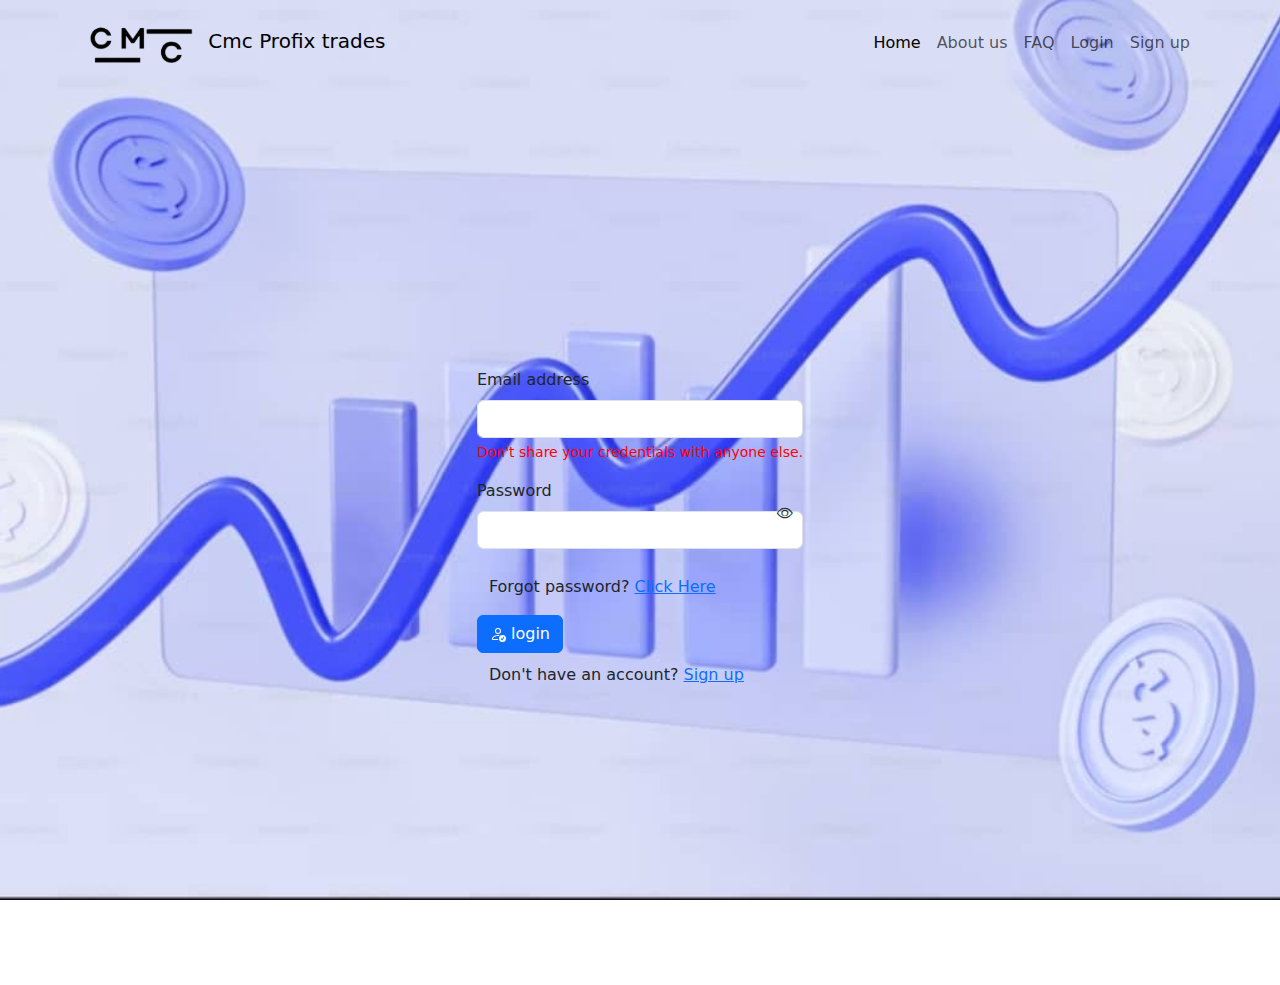
<file: login.html>
<!DOCTYPE html>
<html lang="en">
<head>
    <meta charset="UTF-8">
    <meta name="viewport" content="width=device-width, initial-scale=1.0">
    <title>log in to cmc Profix Trades</title>
    <link rel="icon" href="img/favicon.ico" type="images/x-icon">
    <link href="https://cdn.jsdelivr.net/npm/bootstrap@5.3.3/dist/css/bootstrap.min.css" rel="stylesheet" integrity="sha384-QWTKZyjpPEjISv5WaRU9OFeRpok6YctnYmDr5pNlyT2bRjXh0JMhjY6hW+ALEwIH" crossorigin="anonymous">
    <link href="https://cdn.jsdelivr.net/npm/bootstrap-icons/font/bootstrap-icons.css" rel="stylesheet">
    <style>
        body {
            background: url(img/background.jpg);
            background-size: cover;
            height: 100vh;
            width: 100vw;
            margin: 0;
            background-repeat: no-repeat;
            background-position: center;
            background-attachment: fixed;
        }
        .password-wrapper {
            position: relative;
            width: 100%;
        }
        .password-wrapper input[type="password"],
        .password-wrapper input[type="text"] {
            padding-right: 40px; /* Space for the eye icon */
        }
        .password-wrapper .toggle-password {
            position: absolute;
            top: 50%;
            right: 10px;
            transform: translateY(-50%);
            cursor: pointer;
        }
        .damn{
padding-top:10px;

        }
    </style>
</head>
<body>

    <nav class="navbar navbar-expand-lg">
        <div class="container">
            <a class="navbar-brand" href="index.html"><img src="img/cmc logo.png" style="width:120px;" alt=""> Cmc Profix trades</a>
            <button class="navbar-toggler" type="button" data-bs-toggle="collapse" data-bs-target="#navbarScroll" aria-controls="navbarScroll" aria-expanded="false" aria-label="Toggle navigation">
                <span class="navbar-toggler-icon"></span>
            </button>
            <div class="collapse navbar-collapse" id="navbarScroll">
                <ul class="navbar-nav ms-auto my-2 my-lg-0 navbar-nav-scroll" style="--bs-scroll-height: 100px;">
                    <li class="nav-item">
                        <a class="nav-link active" aria-current="page" href="index.html">Home</a>
                    </li>
                    <li class="nav-item">
                        <a class="nav-link" href="#">About us </a>
                    </li>
                    <li class="nav-item">
                        <a class="nav-link" href="#">FAQ</a>
                    </li>
                    <li class="nav-item">
                        <a class="nav-link" href="login.html">Login</a>
                    </li>
                    <li class="nav-item">
                        <a class="nav-link" href="signup.html">Sign up</a>
                    </li>
                </ul>
            </div>
        </div>
    </nav>
 
    <div class="container d-flex justify-content-center min-vh-100 align-items-center">
        <form>
            <div class="mb-3">
                <label for="exampleInputEmail1" class="form-label">Email address</label>
                <input type="email" class="form-control" id="exampleInputEmail1" aria-describedby="emailHelp">
                <div id="emailHelp" class="form-text" style="color:red;">Don't share your credentials with anyone else.</div>
            </div>
            <div class="mb-3 password-wrapper">
                <label for="exampleInputPassword1" class="form-label">Password</label>
                <input type="password" class="form-control" id="exampleInputPassword1" name="password" required>
                <i class="bi bi-eye toggle-password" onclick="togglePasswordVisibility()"></i>
            </div>
            <div class="container damn">
                <p>Forgot password? <a href="signup.html">Click Here </a></p>
                
              </div>
            <button type="submit" class="btn btn-primary"> <svg xmlns="http://www.w3.org/2000/svg" width="16" height="16" fill="currentColor" class="bi bi-person-check" viewBox="0 0 16 16">
                <path d="M12.5 16a3.5 3.5 0 1 0 0-7 3.5 3.5 0 0 0 0 7m1.679-4.493-1.335 2.226a.75.75 0 0 1-1.174.144l-.774-.773a.5.5 0 0 1 .708-.708l.547.548 1.17-1.951a.5.5 0 1 1 .858.514M11 5a3 3 0 1 1-6 0 3 3 0 0 1 6 0M8 7a2 2 0 1 0 0-4 2 2 0 0 0 0 4"/>
                <path d="M8.256 14a4.5 4.5 0 0 1-.229-1.004H3c.001-.246.154-.986.832-1.664C4.484 10.68 5.711 10 8 10q.39 0 .74.025c.226-.341.496-.65.804-.918Q8.844 9.002 8 9c-5 0-6 3-6 4s1 1 1 1z"/>
              </svg> login </button>
            <div class="container damn">
              <p>Don't have an account? <a href="signup.html">Sign up</a></p>
              
            </div>
           
        </form>
        
    </div>
    

    <script src="https://cdn.jsdelivr.net/npm/bootstrap@5.3.3/dist/js/bootstrap.bundle.min.js" integrity="sha384-YvpcrYf0tY3lHB60NNkmXc5s9fDVZLESaAA55NDzOxhy9GkcIdslK1eN7N6jIeHz" crossorigin="anonymous"></script>
    <script>
        function togglePasswordVisibility() {
            var passwordInput = document.getElementById('exampleInputPassword1');
            var toggleIcon = document.querySelector('.toggle-password');
            if (passwordInput.type === 'password') {
                passwordInput.type = 'text';
                toggleIcon.classList.remove('bi-eye');
                toggleIcon.classList.add('bi-eye-slash');
            } else {
                passwordInput.type = 'password';
                toggleIcon.classList.remove('bi-eye-slash');
                toggleIcon.classList.add('bi-eye');
            }
        }
    </script>


</body>
</html>
</file>
